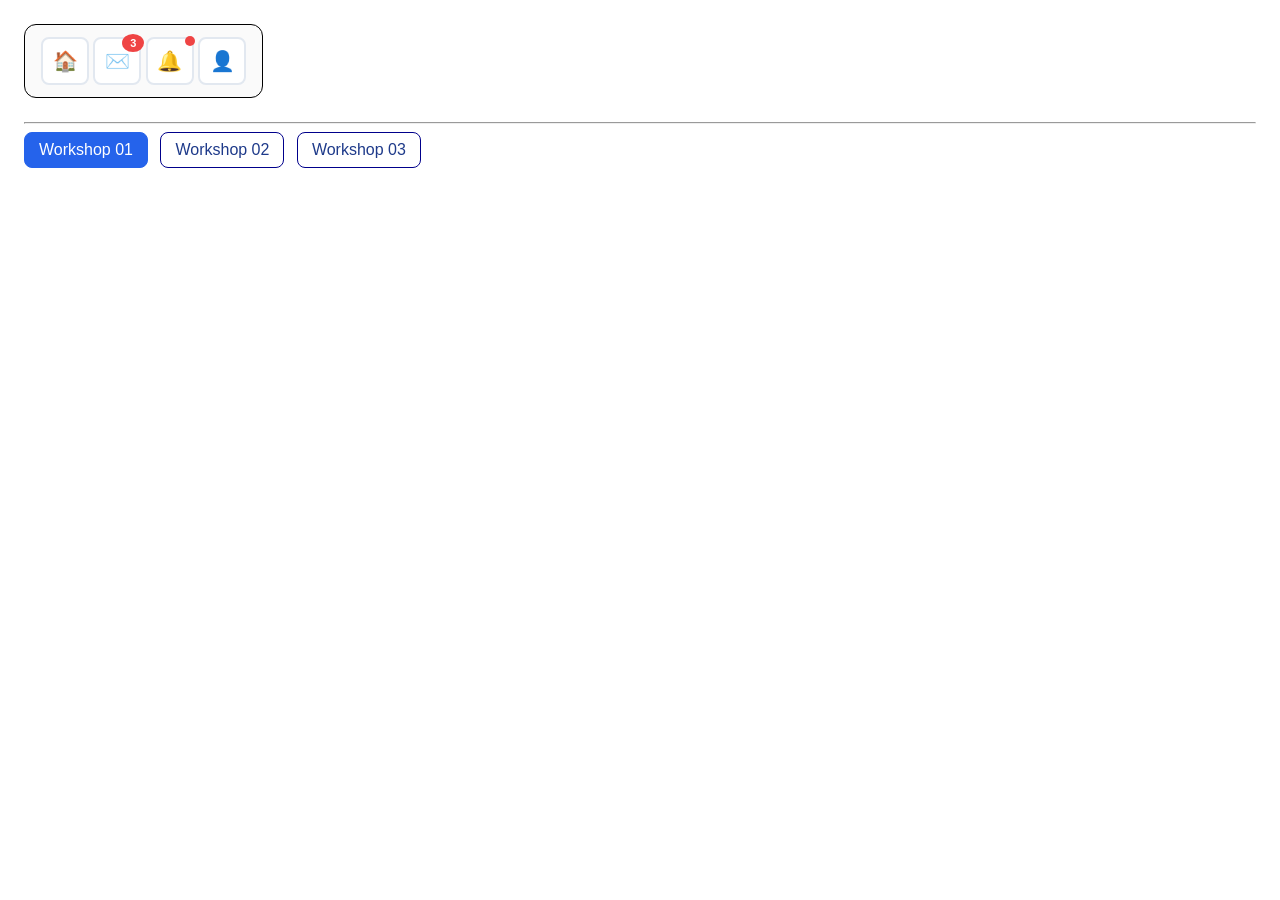
<file: index.html>
<!doctype html>
<html lang="en">
  <head>
    <meta charset="UTF-8" />
    <meta name="viewport" content="width=device-width, initial-scale=1.0" />
    <link rel="stylesheet" href="./site.css" />
    <link rel="stylesheet" href="./workshop01.css" />
    <title>
      Layout Basics - Workshop 1: Notification Badge — relative + absolute +
      z-index
    </title>
  </head>
  <body>
    <div class="toolbar">
      <button class="icon-btn" aria-label="Home">
        <span class="icon">🏠</span>
      </button>

      <button class="icon-btn" aria-label="Messages">
        <span class="icon">✉️</span>
        <span class="badge">3</span>
      </button>

      <button class="icon-btn" aria-label="Notifications">
        <span class="icon">🔔</span>
        <span class="badge badge--dot"></span>
      </button>

      <button class="icon-btn" aria-label="Profile">
        <span class="icon">👤</span>
      </button>
    </div>
    <br />
    <hr />
    <nav class="nav">
      <a class="nav-link active" href="./index.html">Workshop 01</a>
      <a class="nav-link" href="./workshop02/index.html">Workshop 02</a>
      <a class="nav-link" href="./workshop03/index.html">Workshop 03</a>
    </nav>
  </body>
</html>
</file>
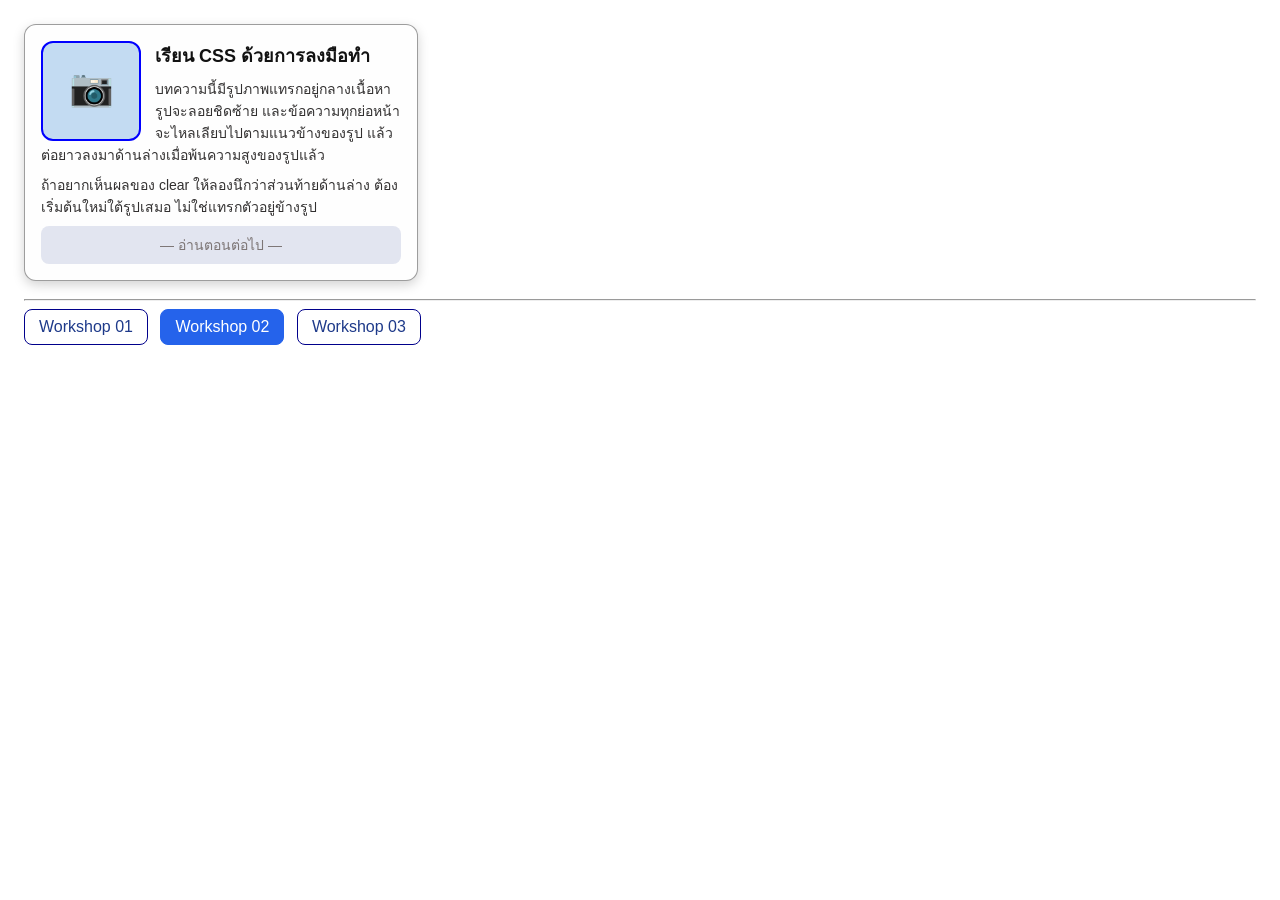
<file: workshop02/index.html>
<!doctype html>
<html lang="en">
  <head>
    <meta charset="UTF-8" />
    <meta name="viewport" content="width=device-width, initial-scale=1.0" />
    <link rel="stylesheet" href="../site.css" />
    <link rel="stylesheet" href="./workshop02.css" />
    <title>
      Layout Basics - Workshop 2: บทความพร้อมรูปภาพลอย — float + clear
    </title>
  </head>
  <body>
    <article class="article">
      <div class="photo">📷</div>
      <h2 class="headline">เรียน CSS ด้วยการลงมือทำ</h2>
      <p class="text">
        บทความนี้มีรูปภาพแทรกอยู่กลางเนื้อหา รูปจะลอยชิดซ้าย
        และข้อความทุกย่อหน้าจะไหลเลียบไปตามแนวข้างของรูป
        แล้วต่อยาวลงมาด้านล่างเมื่อพ้นความสูงของรูปแล้ว
      </p>
      <p class="text">
        ถ้าอยากเห็นผลของ clear ให้ลองนึกว่าส่วนท้ายด้านล่าง
        ต้องเริ่มต้นใหม่ใต้รูปเสมอ ไม่ใช่แทรกตัวอยู่ข้างรูป
      </p>
      <div class="footer">— อ่านตอนต่อไป —</div>
    </article>
    <br />
    <hr />
    <nav class="nav">
      <a class="nav-link" href="../index.html">Workshop 01</a>
      <a class="nav-link active" href="./index.html">Workshop 02</a>
      <a class="nav-link" href="../workshop03/index.html">Workshop 03</a>
    </nav>
  </body>
</html>
</file>
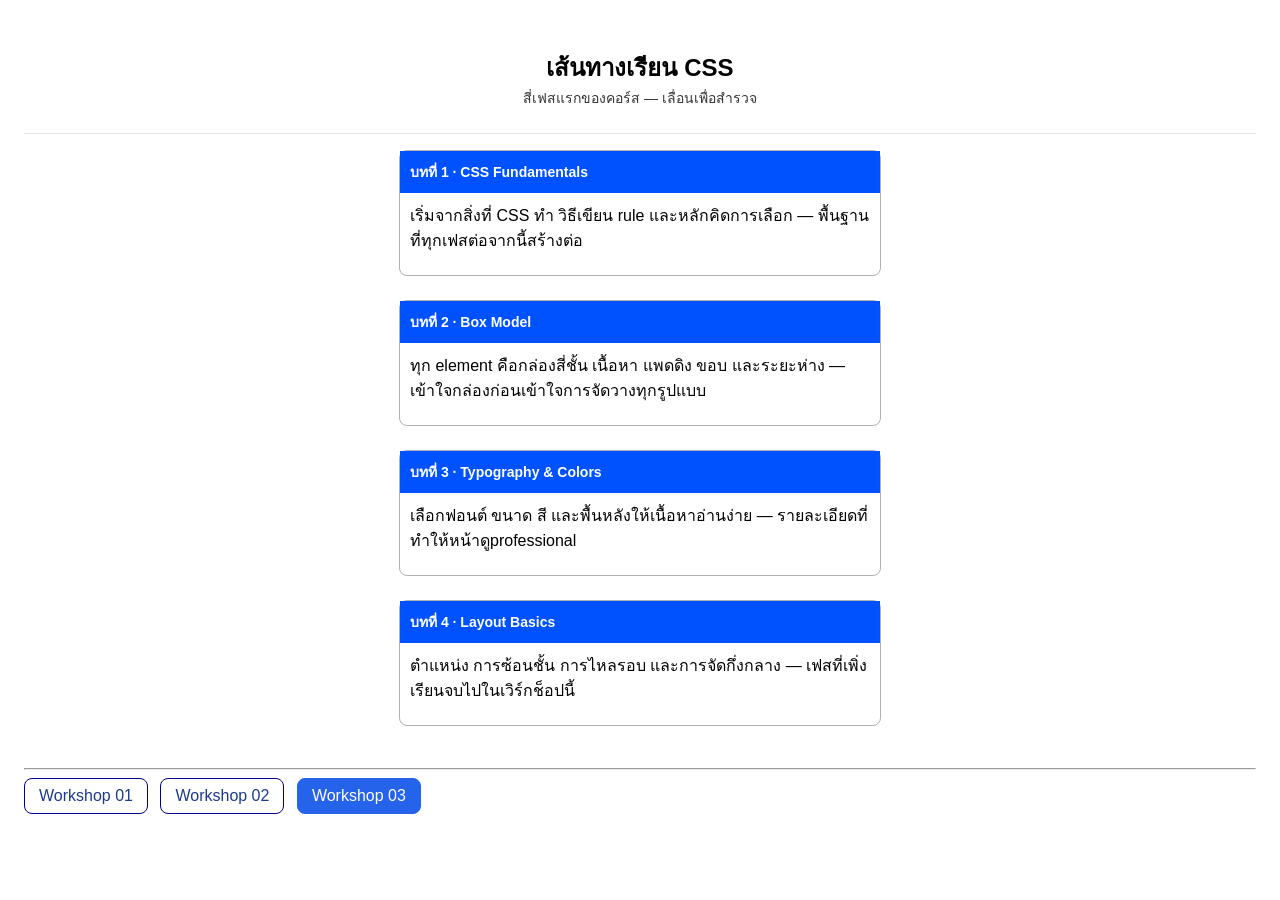
<file: workshop03/index.html>
<!doctype html>
<html lang="en">
  <head>
    <meta charset="UTF-8" />
    <meta name="viewport" content="width=device-width, initial-scale=1.0" />
    <link rel="stylesheet" href="../site.css" />
    <link rel="stylesheet" href="./workshop03.css" />
    <title>
      Layout Basics - Workshop 3: ส่วนหัวแบบ sticky — sticky + z-index +
      คอลัมน์กลางพื้นหลังสีสัน
    </title>
  </head>
  <body>
    <div class="page">
      <header class="hero">
        <div class="container">
          <h1 class="page-title">เส้นทางเรียน CSS</h1>
          <p class="page-sub">สี่เฟสแรกของคอร์ส — เลื่อนเพื่อสำรวจ</p>
        </div>
      </header>

      <main class="content">
        <section class="chapter">
          <h2 class="chapter-head">บทที่ 1 · CSS Fundamentals</h2>
          <p class="chapter-body">
            เริ่มจากสิ่งที่ CSS ทำ วิธีเขียน rule และหลักคิดการเลือก —
            พื้นฐานที่ทุกเฟสต่อจากนี้สร้างต่อ
          </p>
        </section>

        <section class="chapter">
          <h2 class="chapter-head">บทที่ 2 · Box Model</h2>
          <p class="chapter-body">
            ทุก element คือกล่องสี่ชั้น เนื้อหา แพดดิง ขอบ และระยะห่าง —
            เข้าใจกล่องก่อนเข้าใจการจัดวางทุกรูปแบบ
          </p>
        </section>

        <section class="chapter">
          <h2 class="chapter-head">บทที่ 3 · Typography &amp; Colors</h2>
          <p class="chapter-body">
            เลือกฟอนต์ ขนาด สี และพื้นหลังให้เนื้อหาอ่านง่าย —
            รายละเอียดที่ทำให้หน้าดูprofessional
          </p>
        </section>

        <section class="chapter">
          <h2 class="chapter-head">บทที่ 4 · Layout Basics</h2>
          <p class="chapter-body">
            ตำแหน่ง การซ้อนชั้น การไหลรอบ และการจัดกึ่งกลาง —
            เฟสที่เพิ่งเรียนจบไปในเวิร์กช็อปนี้
          </p>
        </section>
      </main>
    </div>
    <br />
    <hr />
    <nav class="nav">
      <a class="nav-link" href="../index.html">Workshop 01</a>
      <a class="nav-link" href="../workshop02/index.html">Workshop 02</a>
      <a class="nav-link active" href="./index.html">Workshop 03</a>
    </nav>
  </body>
</html>
</file>
<file: site.css>
*,
*::before,
*::after {
  /* box-sizing: border-box; */
  margin: 0;
  padding: 0;
}

body {
  margin: 24px;
  /* background: #f1f5f9; */
  font-family: Arial, sans-serif;
}

.nav {
  margin: 8px 0;
}

.nav-link {
  padding: 8px 14px;
  margin-right: 8px;
  color: #1e3a8a;
  text-decoration: none;
  display: inline-block;
  border: 1px solid darkblue;
  border-radius: 8px;
}

.nav-link:hover {
  background: mintcream;
  /* color: black; */
}

.nav-link.active {
  background: #2563eb;
  border-color: #2563eb;
  color: white;
}
</file>
<file: workshop01.css>
.toolbar {
  display: inline-block;
  border: 1px solid;
  padding: 12px 16px;
  border-radius: 12px;
  background: rgb(250, 250, 250);
  margin-bottom: 24px;
}

.toolbar .icon-btn {
  position: relative;
  width: 48px;
  height: 48px;
  background: #fff;
  border: 2px solid #e2e8f0;
  border-radius: 8px;
  /* padding: 16px; */
  cursor: pointer;
}

.toolbar .icon-btn .icon {
  font-size: 20px;
  line-height: 1.7;
}

.toolbar .icon-btn .badge {
  position: absolute;
  top: -5px;
  right: -5px;
  background: #ef4444;
  color: white;
  font-size: 11px;
  font-weight: 700;
  padding: 3px 8px;
  border-radius: 50%;
  z-index: 1;
}

.toolbar .icon-btn .badge--dot {
  width: 10px;
  height: 10px;
  padding: 0;
  top: -3px;
  right: -3px;
}
</file>
<file: workshop02/workshop02.css>
.article {
  border: 1px solid rgba(10, 10, 10, 0.4);
  border-radius: 12px;
  padding: 16px;
  background: #fefefe;
  box-shadow: 0 4px 12px lightgray;
  width: 360px;
  font-size: 14px;
}

.photo {
  float: left;
  width: 96px;
  height: 96px;
  margin: 0 14px 0 0;
  background: rgb(195, 219, 242);
  font-size: 36px;
  text-align: center;
  line-height: 90px;
  border: 2px solid blue;
  border-radius: 12px;
}

.headline {
  margin: 0 0 8px;
  font-size: 18px;
  color: rgb(18, 18, 18);
}

p.text {
  margin: 0 0 8px;
  color: rgb(50, 48, 48);
}

.footer {
  margin-top: 8px;
  padding: 8px 12px;
  background: #e2e5f0;
  border-radius: 8px;
  text-align: center;
  color: #7d7676;
}
</file>
<file: workshop03/workshop03.css>
.hero {
  background: white;
  border-bottom: 1px solid #e2e8f0;
}

.container {
  text-align: center;
  padding: 24px;
}

.page-title {
  font-size: 24px;
}

.page-sub {
  font-size: 14px;
  color: rgb(56, 53, 53);
}


.content {
  
}

.chapter {
  width: 480px;
  margin: 16px auto 24px auto;
  padding: 0 0 12px 0;
  border: 1px solid rgba(100,100,100, 0.5);
  border-radius: 8px;
}

.chapter-head {
  position: sticky;
  top: 0;
  z-index: 10;
  margin: 0;
  
  font-size: 14px;
  background: rgb(0, 81, 255);
  color:white;
  /* border: 1px solid rgba(100,100,100, 0.5); */
  padding: 10px;
}

.chapter-body {
  padding: 24px 0;
  font-size: 1rem;
  padding: 10px;
  border-radius: 8px;
}
</file>
